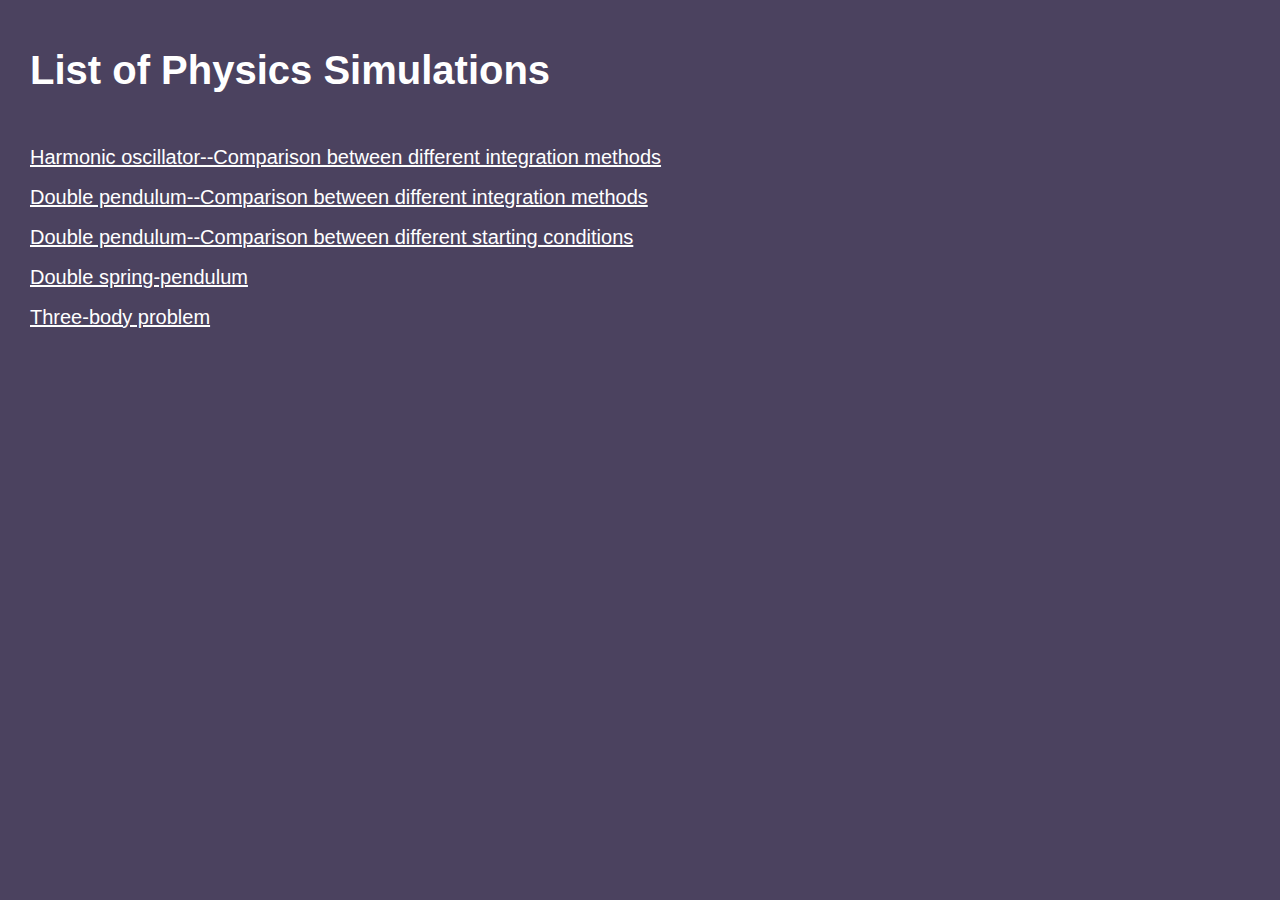
<file: index.html>
<!DOCTYPE html>
<html>
	<head>
		<link rel="stylesheet" type="text/css" href="style.css"/>
		<style>
			body {
				margin: 30px;
				line-height: 2;
			}
		</style>
	</head>
	<body>
		<h1>List of Physics Simulations</h1>
		<a href="oscillator-comparison.html">Harmonic oscillator--Comparison between different integration methods</a>
		<br>
		<a href="double-pendulum.html">Double pendulum--Comparison between different integration methods</a>
		<br>
		<a href="double-pendulum-2.html">Double pendulum--Comparison between different starting conditions</a>
		<br>
		<a href="double-spring.html">Double spring-pendulum</a>
		<br>
		<a href="3-body.html">Three-body problem</a>
	</body>
</html>
</file>
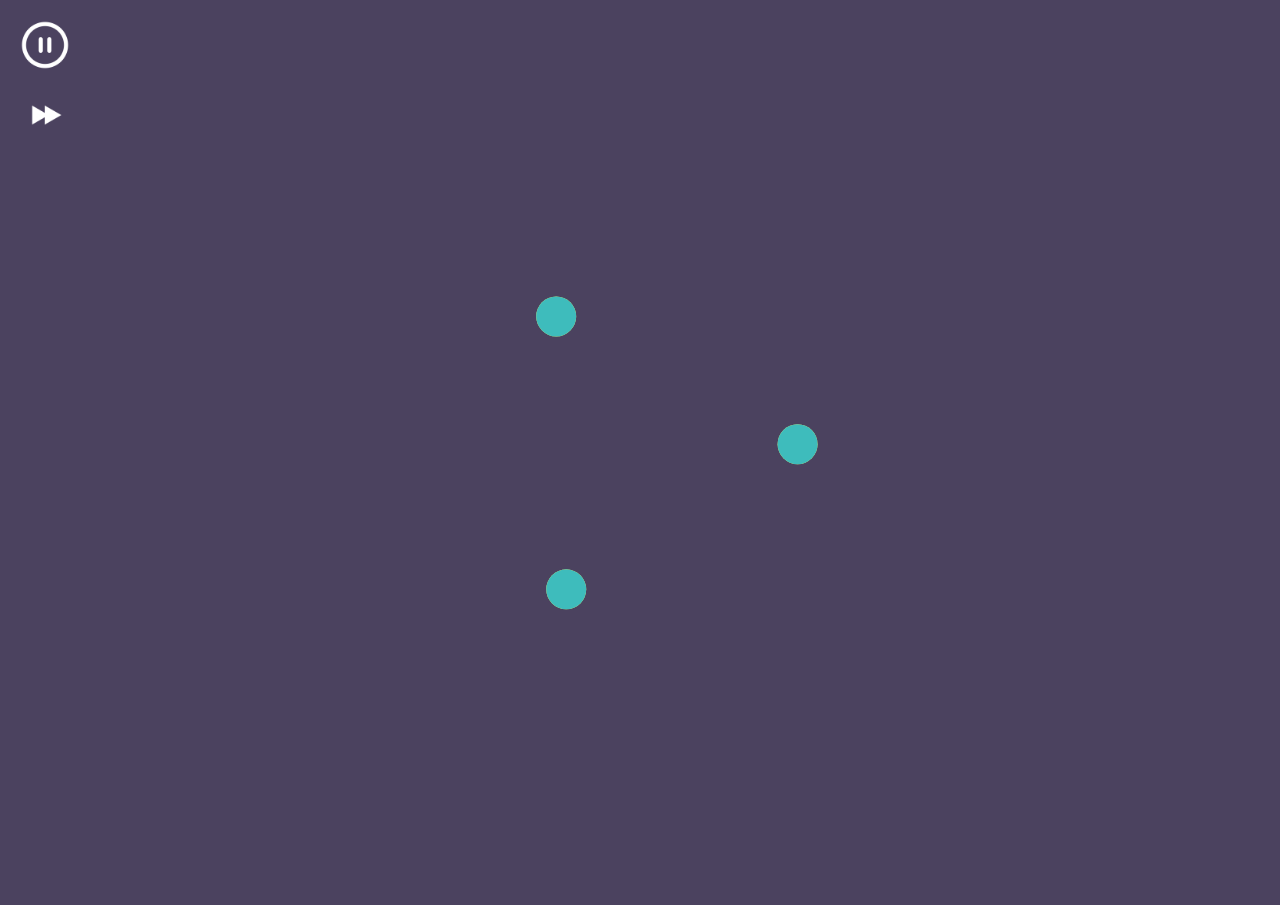
<file: 3-body.html>
<!DOCTYPE html>
<html>
	<head>
		<title>3-Body problem</title>
		<link rel="stylesheet" type="text/css" href="style.css"/>
		<script defer src="3-body.js"></script>
	</head>
	<body>
		<img id="pausebutton" onclick="paused = !paused; this.src = 'paused' + paused + '.png'" src="pausedfalse.png">
		<img id="ffbutton" onclick="Array(1000).fill(0).forEach(calculate)" src="ff.png">
		<canvas id="c"></canvas>
	</body>
</html>
</file>
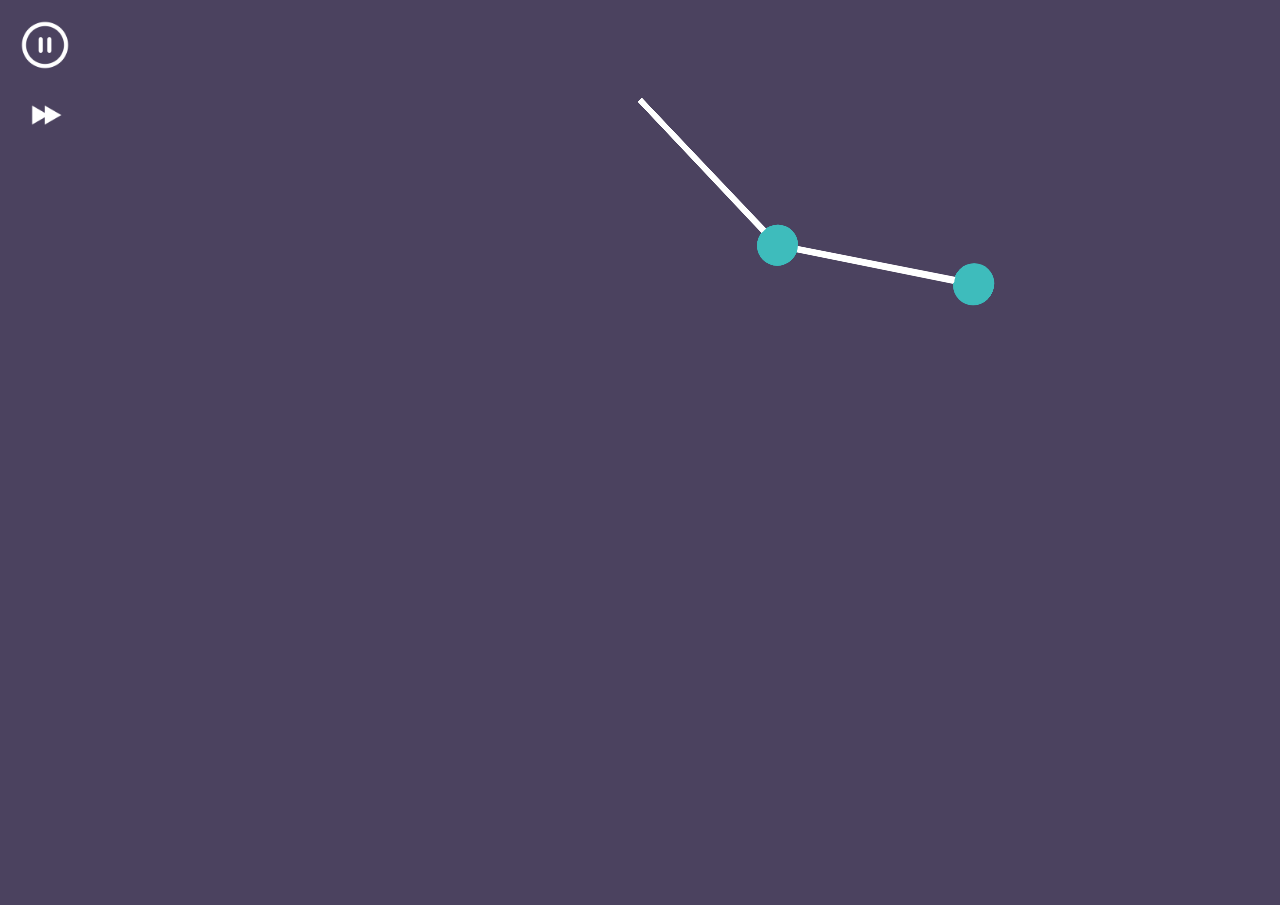
<file: double-pendulum-2.html>
<!DOCTYPE html>
<html>
	<head>
		<title>Double pendulum</title>
		<link rel="stylesheet" type="text/css" href="style.css"/>
		<script defer src="double-pendulum-2.js"></script>
	</head>
	<body>
		<img id="pausebutton" onclick="paused = !paused; this.src = 'paused' + paused + '.png'" src="pausedfalse.png">
		<img id="ffbutton" onclick="Array(1000).fill(0).forEach(calculate)" src="ff.png">
		<canvas id="c"></canvas>
	</body>
</html>
</file>
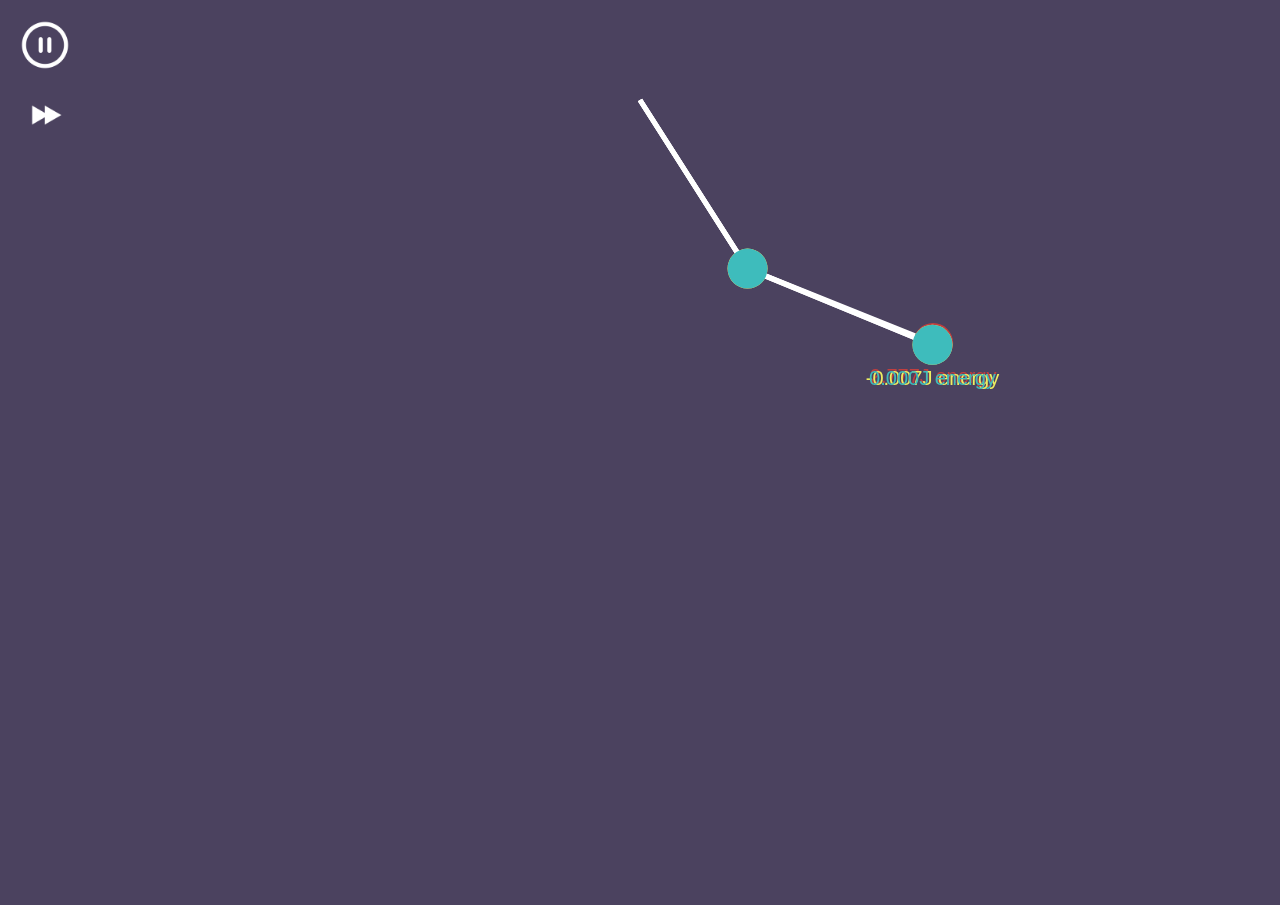
<file: double-pendulum.html>
<!DOCTYPE html>
<html>
	<head>
		<title>Double pendulum</title>
		<link rel="stylesheet" type="text/css" href="style.css"/>
		<script defer src="double-pendulum.js"></script>
	</head>
	<body>
		<img id="pausebutton" onclick="paused = !paused; this.src = 'paused' + paused + '.png'" src="pausedfalse.png">
		<img id="ffbutton" onclick="Array(1000).fill(0).forEach(calculate)" src="ff.png">
		<canvas id="c"></canvas>
	</body>
</html>
</file>
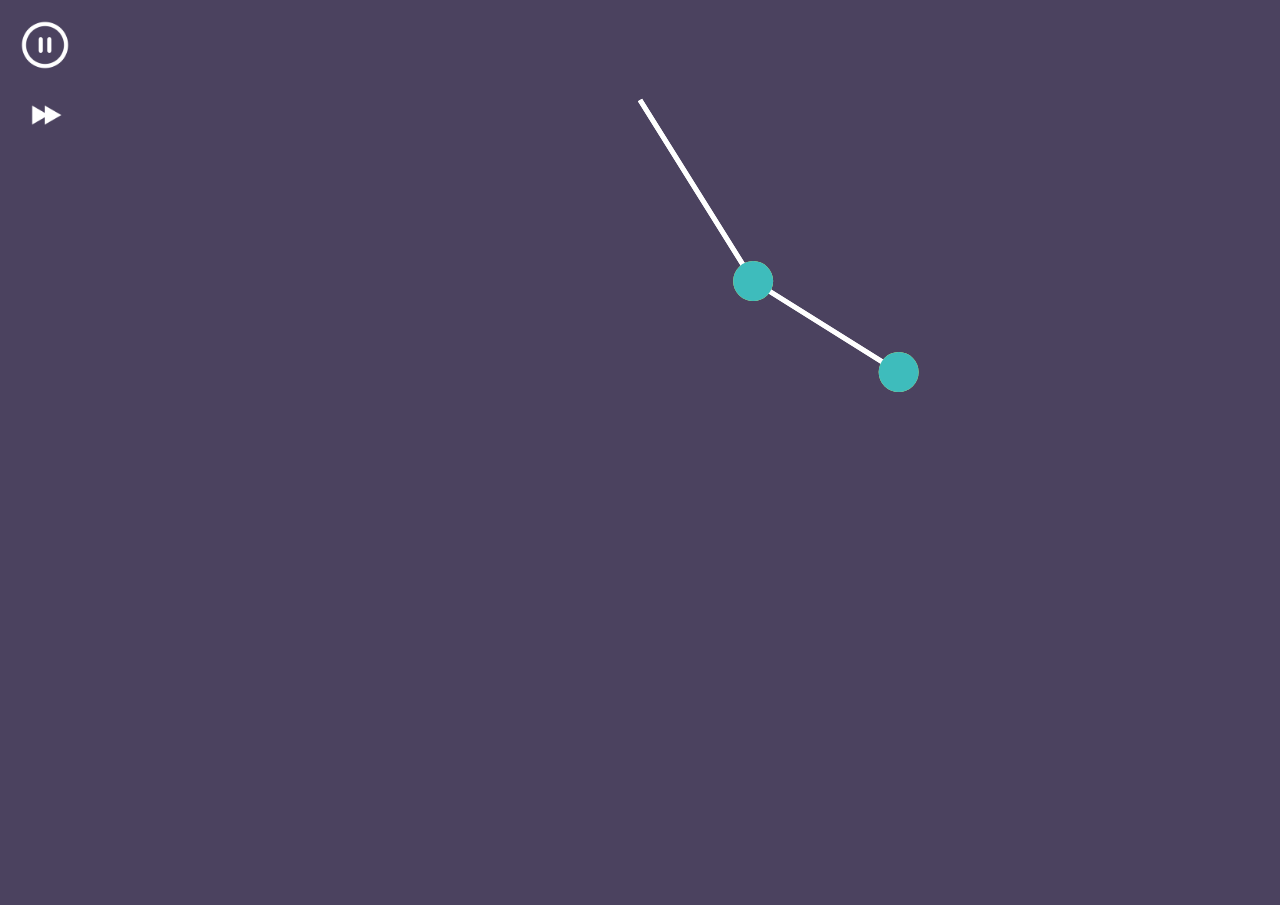
<file: double-spring.html>
<!DOCTYPE html>
<html>
	<head>
		<title>Double spring</title>
		<link rel="stylesheet" type="text/css" href="style.css"/>
		<script defer src="double-spring.js"></script>
	</head>
	<body>
		<img id="pausebutton" onclick="paused = !paused; this.src = 'paused' + paused + '.png'" src="pausedfalse.png">
		<img id="ffbutton" onclick="Array(1000).fill(0).forEach(calculate)" src="ff.png">
		<canvas id="c"></canvas>
	</body>
</html>
</file>
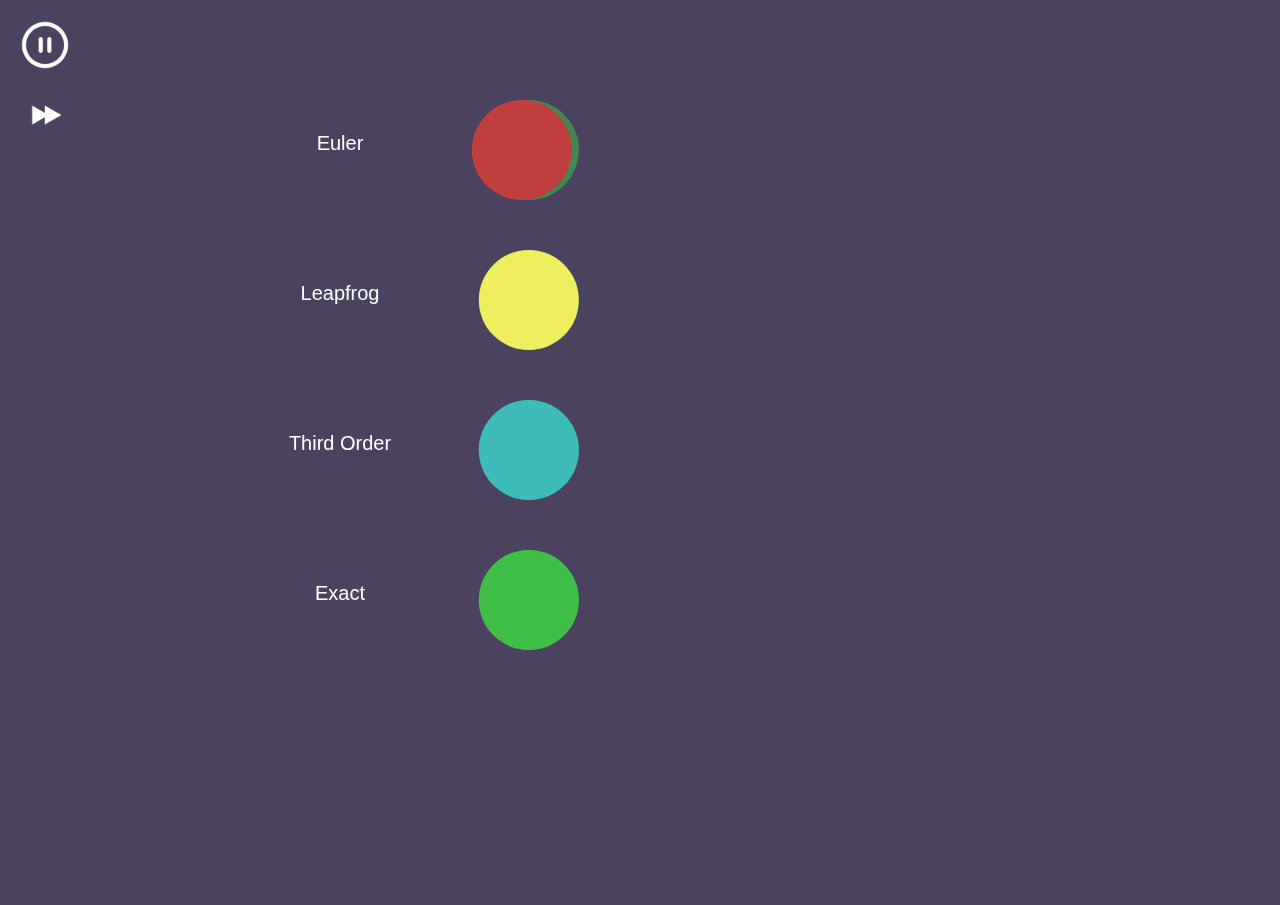
<file: oscillator-comparison.html>
<!DOCTYPE html>
<html>
	<head>
		<title>Oscillator comparison</title>
		<link rel="stylesheet" type="text/css" href="style.css"/>
		<script defer src="oscillator-comparison.js"></script>
	</head>
	<body>
		<img id="pausebutton" onclick="paused = !paused; this.src = 'paused' + paused + '.png'" src="pausedfalse.png">
		<img id="ffbutton" onclick="Array(1000).fill(0).forEach(calculate)" src="ff.png">
		<canvas id="c"></canvas>
	</body>
</html>
</file>
<file: style.css>
body {
	margin: 0;
	background-color:#4b425f;
	color: white;
	overflow: hidden;
	font: 20px Arial;
}

a {
	color: white;
}

#pausebutton {
	position: absolute;
	cursor: pointer;
	top: 20px;
	left: 20px;
	width: 50px;
}

#ffbutton {
	position: absolute;
	cursor: pointer;
	top: 90px;
	left: 20px;
	width: 50px;
}
</file>
